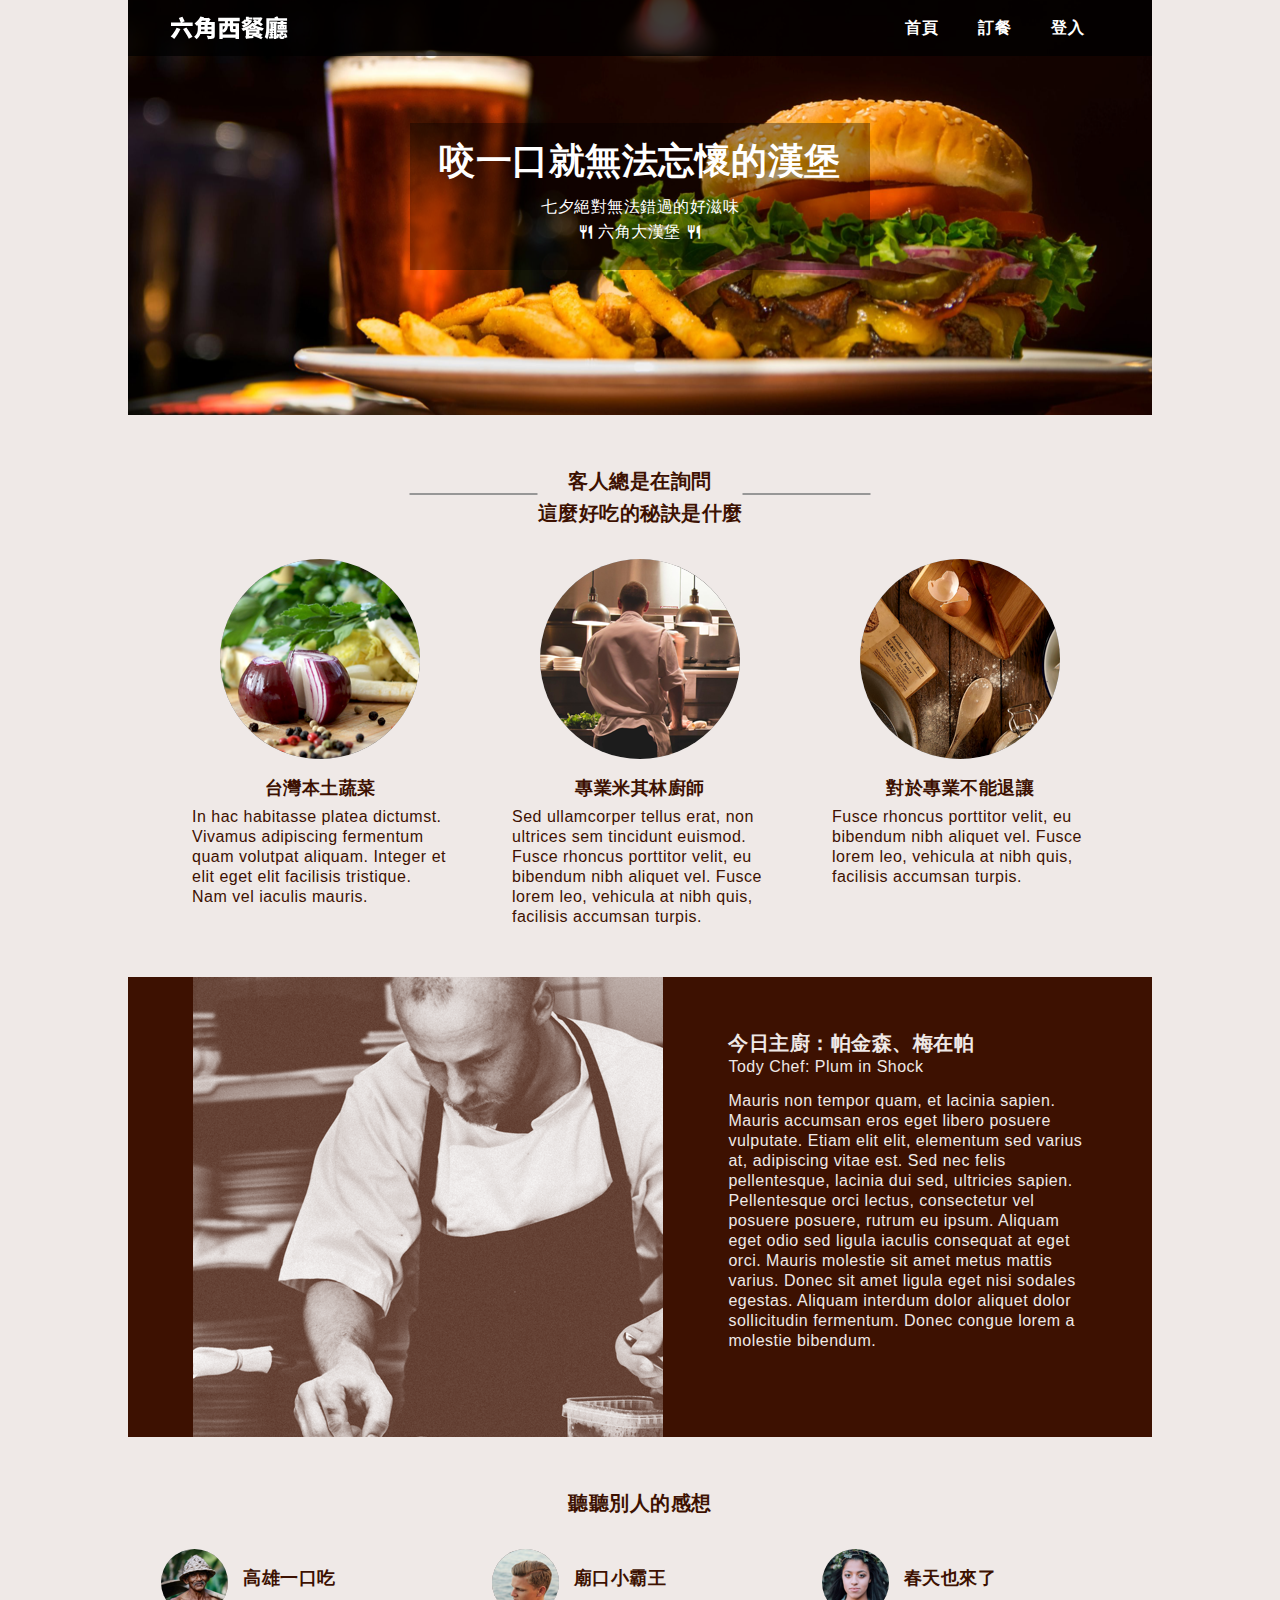
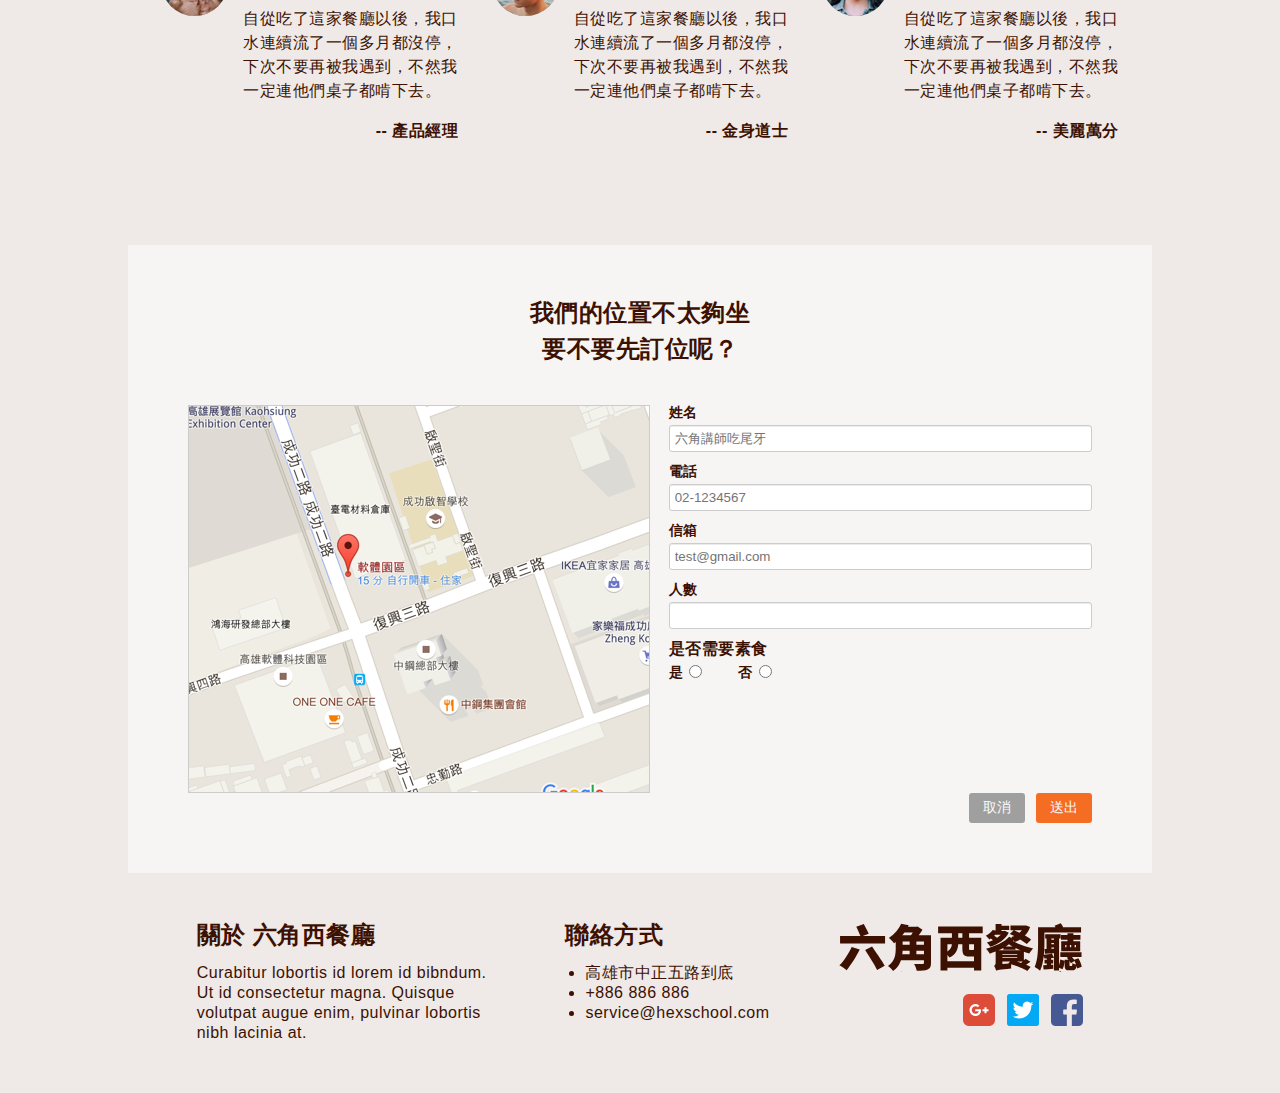
<file: index.html>
<!DOCTYPE html>
<html lang="zh-Hant-TW">
  <head>
    <meta charset="UTF-8">
    <meta name="viewport" content="width=  , initial-scale=1.0">
    <title>六角西餐廳</title>
    <link rel="shortcut icon" href="./img/favicon.png" type="./image/x-icon">
    <meta http-equiv="X-UA-Compatible" content="ie=edge">
    <meta name="description" content="六角西餐廳">
    <meta property="og:url" content="./index.html">
    <meta property="og:type" content="website">
    <meta property="og:title" content="六角西餐廳">
    <meta property="og:description" content="RWD 最終作業">
    <meta property="og:image" content="./image/x-icon">
    <meta name="twitter:card" content="summary_large_image">
    <meta name="twitter:site" content="./index.html">
    <meta name="twitter:creator" content="阿若">
    <meta name="twitter:title" content="六角西餐廳">
    <meta name="twitter:description" content="RWD 最終作業">
    <meta name="twitter:image" content="./image/x-icon">
    <link rel="stylesheet" href="https://fonts.googleapis.com/icon?family=Material+Icons">
    <link rel="stylesheet" href="./css/all.css">
  </head>
  <body> 
    <div class="wrap">
      <div class="banner">
        <div class="header">
          <h1> <a href="./index.html"></a></h1><span class="material-icons menu-icon">menu</span>
          <ul class="mobile-menu">
            <li><a href="./index.html">首頁</a></li>
            <li><a href="./html/shopping.html">訂餐</a></li>
            <li><a href="./html/login.html">登入</a></li>
          </ul>
          <ul class="menu">
            <li><a href="./index.html">首頁</a></li>
            <li><a href="./html/shopping.html">訂餐</a></li>
            <li><a href="./html/login.html">登入</a></li>
          </ul>
        </div>
        <div class="banner-content">
          <h2 class="mobile-slogan">咬一口<br/>就無法忘懷的漢堡</h2>
          <h2 class="slogan">咬一口就無法忘懷的漢堡</h2>
          <h3 class="sub-title">七夕絕對無法錯過的好滋味<br/><span class="material-icons">restaurant&nbsp;</span><span>六角大漢堡&nbsp;</span><span class="material-icons">restaurant</span></h3>
        </div>
      </div>
      <div class="container"> 
        <h3 class="decorate-title"> <span>客人總是在詢問<br/>這麼好吃的秘訣是什麼</span></h3>
        <ul class="feature">
          <li><img src="./img/feature_1.png" alt="台灣本土蔬菜">
            <h4>台灣本土蔬菜</h4>
            <p>In hac habitasse platea dictumst. Vivamus adipiscing fermentum quam volutpat aliquam. Integer et elit eget elit facilisis tristique. Nam vel iaculis mauris.</p>
          </li>
          <li><img src="./img/feature_2.png" alt="專業米其林廚師">
            <h4>專業米其林廚師</h4>
            <p>Sed ullamcorper tellus erat, non ultrices sem tincidunt euismod. Fusce rhoncus porttitor velit, eu bibendum nibh aliquet vel. Fusce lorem leo, vehicula at nibh quis, facilisis accumsan turpis.</p>
          </li>
          <li><img src="./img/feature_3.png" alt="對於專業不能退讓">
            <h4>對於專業不能退讓</h4>
            <p>Fusce rhoncus porttitor velit, eu bibendum nibh aliquet vel. Fusce lorem leo, vehicula at nibh quis, facilisis accumsan turpis.</p>
          </li>
        </ul>
      </div>
      <div class="chef"> <img src="./img/main_chef_brown.png" alt="今日主廚">
        <div class="intro">
          <h4>今日主廚：帕金森、梅在帕<span>Tody Chef: Plum in Shock</span></h4>
          <p>Mauris non tempor quam, et lacinia sapien. Mauris accumsan eros eget libero posuere vulputate. Etiam elit elit, elementum sed varius at, adipiscing vitae est. Sed nec felis pellentesque, lacinia dui sed, ultricies sapien. Pellentesque orci lectus, consectetur vel posuere posuere, rutrum eu ipsum. Aliquam eget odio sed ligula iaculis consequat at eget orci. Mauris molestie sit amet metus mattis varius. Donec sit amet ligula eget nisi sodales egestas. Aliquam interdum dolor aliquet dolor sollicitudin fermentum. Donec congue lorem a molestie bibendum.</p>
        </div>
      </div>
      <div class="container"> 
        <h3 class="title">聽聽別人的感想</h3>
        <ul class="comment">
          <li><img src="./img/avatar_1.png" alt="高雄一口吃">
            <div class="content">
              <h4>高雄一口吃</h4>
              <p>自從吃了這家餐廳以後，我口水連續流了一個多月都沒停，下次不要再被我遇到，不然我一定連他們桌子都啃下去。</p>
              <p class="sign"> -- 產品經理</p>
            </div>
          </li>
          <li><img src="./img/avatar_2.png" alt="廟口小霸王">
            <div class="content">
              <h4>廟口小霸王</h4>
              <p>自從吃了這家餐廳以後，我口水連續流了一個多月都沒停，下次不要再被我遇到，不然我一定連他們桌子都啃下去。</p>
              <p class="sign"> -- 金身道士</p>
            </div>
          </li>
          <li><img src="./img/avatar_3.png" alt="春天也來了">
            <div class="content">
              <h4>春天也來了</h4>
              <p> 自從吃了這家餐廳以後，我口水連續流了一個多月都沒停，下次不要再被我遇到，不然我一定連他們桌子都啃下去。</p>
              <p class="sign"> -- 美麗萬分</p>
            </div>
          </li>
        </ul>
      </div>
      <div class="order">
        <h3>我們的位置不太夠坐<br/>要不要先訂位呢？</h3>
        <div class="order-info"><img src="./img/Map.png" alt="地圖">
          <form action="#">
            <label for="name">姓名</label>
            <input id="name" type="text" placeholder="六角講師吃尾牙">
            <label for="tel">電話</label>
            <input id="tel" type="tel" placeholder="02-1234567">
            <label for="mail">信箱</label>
            <input id="mail" type="mail" placeholder="test@gmail.com">
            <label for="num">人數</label>
            <input id="num" type="num">
            <h5>是否需要素食</h5>
            <div class="vegetarian-group">
              <label for="vegetarian">是</label>
              <input id="vegetarian" type="radio" name="素食" value="yes">
              <label for="no-vegetarian">否</label>
              <input id="no-vegetarian" type="radio" name="素食" value="no">
            </div>
            <div class="btn-group"> 
              <button class="btn cancel" type="submit">取消</button>
              <button class="btn confirm" type="submit">送出</button>
            </div>
          </form>
        </div>
      </div>
      <ul class="footer">
        <li class="about"> 
          <h4>關於 六角西餐廳</h4>
          <p>Curabitur lobortis id lorem id bibndum. Ut id consectetur magna. Quisque volutpat augue enim, pulvinar lobortis nibh lacinia at. </p>
        </li>
        <li class="contact"> 
          <h4>聯絡方式</h4>
          <ul>
            <li>高雄市中正五路到底</li>
            <li><a href="tel:+886886886">+886 886 886</a></li>
            <li><a href="mailto:service@hexschool.com">service@hexschool.com</a></li>
          </ul>
        </li>
        <li>
          <h2><a href="./index.html"> </a></h2>
          <ul class="social"> 
            <li><a href="#"> <img src="./img/social.png" alt=""></a></li>
            <li><a href="#"> <img src="./img/twitter.png" alt=""></a></li>
            <li><a href="#"> <img src="./img/facebook.png" alt=""></a></li>
          </ul>
        </li>
      </ul>
    </div>
  </body>
</html>
<script src="./all.js"> </script>
</file>
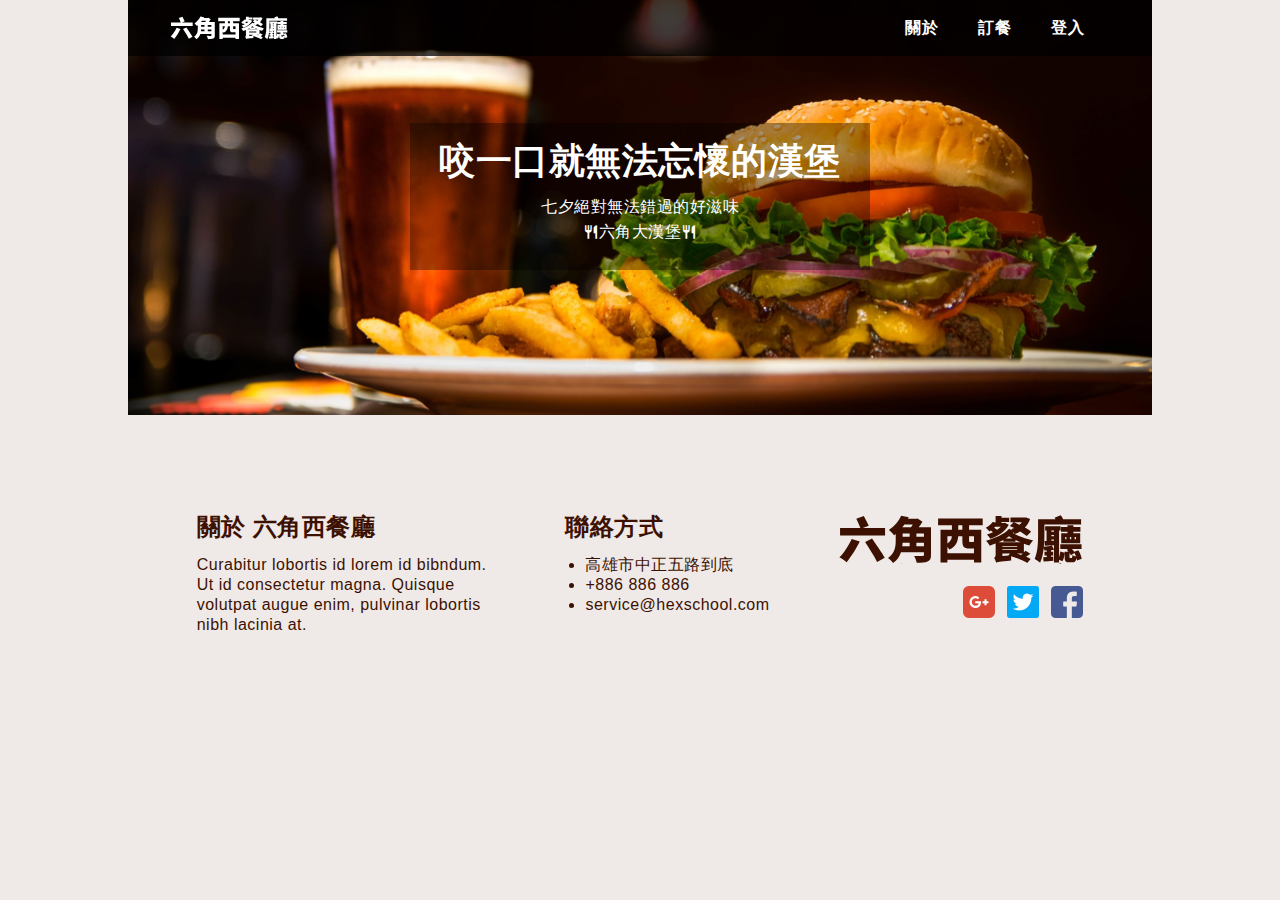
<file: html/layout.html>
<!DOCTYPE html>
<html lang="zh-Hant-TW">
  <head>
    <meta charset="UTF-8">
    <meta name="viewport" content="width=  , initial-scale=1.0">
    <title>六角西餐廳</title>
    <link rel="shortcut icon" href="./img/favicon.png" type="./image/x-icon">
    <meta http-equiv="X-UA-Compatible" content="ie=edge">
    <meta name="description" content="六角西餐廳">
    <meta property="og:url" content="./index.html">
    <meta property="og:type" content="website">
    <meta property="og:title" content="六角西餐廳">
    <meta property="og:description" content="RWD 最終作業">
    <meta property="og:image" content="./image/x-icon">
    <meta name="twitter:card" content="summary_large_image">
    <meta name="twitter:site" content="./index.html">
    <meta name="twitter:creator" content="阿若">
    <meta name="twitter:title" content="六角西餐廳">
    <meta name="twitter:description" content="RWD 最終作業">
    <meta name="twitter:image" content="./image/x-icon">
    <link rel="stylesheet" href="https://fonts.googleapis.com/icon?family=Material+Icons">
    <link rel="stylesheet" href="../css/all.css">
  </head>
  <body> 
    <div class="wrap"> 
      <div class="banner">
        <div class="header">
          <h1> <a href="../index.html"></a></h1><span class="material-icons menu-icon">menu</span>
          <ul class="mobile-menu">
            <li><a href="./about.html">關於</a></li>
            <li><a href="./shopping.html">訂餐</a></li>
            <li><a href="./login.html">登入</a></li>
          </ul>
          <ul class="menu">
            <li><a href="./about.html">關於</a></li>
            <li><a href="./shopping.html">訂餐</a></li>
            <li><a href="./login.html">登入</a></li>
          </ul>
        </div>
        <div class="banner-content">
          <h2 class="mobile-slogan">咬一口<br/>就無法忘懷的漢堡</h2>
          <h2 class="slogan">咬一口就無法忘懷的漢堡</h2>
          <h3 class="sub-title">七夕絕對無法錯過的好滋味<br/><span class="material-icons">restaurant</span><span>六角大漢堡</span><span class="material-icons">restaurant</span></h3>
        </div>
      </div>
      <div class="container"> </div>
      <ul class="footer">
        <li class="about"> 
          <h4>關於 六角西餐廳</h4>
          <p>Curabitur lobortis id lorem id bibndum. Ut id consectetur magna. Quisque volutpat augue enim, pulvinar lobortis nibh lacinia at. </p>
        </li>
        <li class="contact"> 
          <h4>聯絡方式</h4>
          <ul>
            <li>高雄市中正五路到底</li>
            <li><a href="tel:+886886886">+886 886 886</a></li>
            <li><a href="mailto:service@hexschool.com">service@hexschool.com</a></li>
          </ul>
        </li>
        <li>
          <h2><a href="../index.html"> </a></h2>
          <ul class="social"> 
            <li><a href="#"> <img src="../img/social.png" alt=""></a></li>
            <li><a href="#"> <img src="../img/twitter.png" alt=""></a></li>
            <li><a href="#"> <img src="../img/facebook.png" alt=""></a></li>
          </ul>
        </li>
      </ul>
    </div>
  </body>
</html>
<script src="../all.js"> </script>
</file>
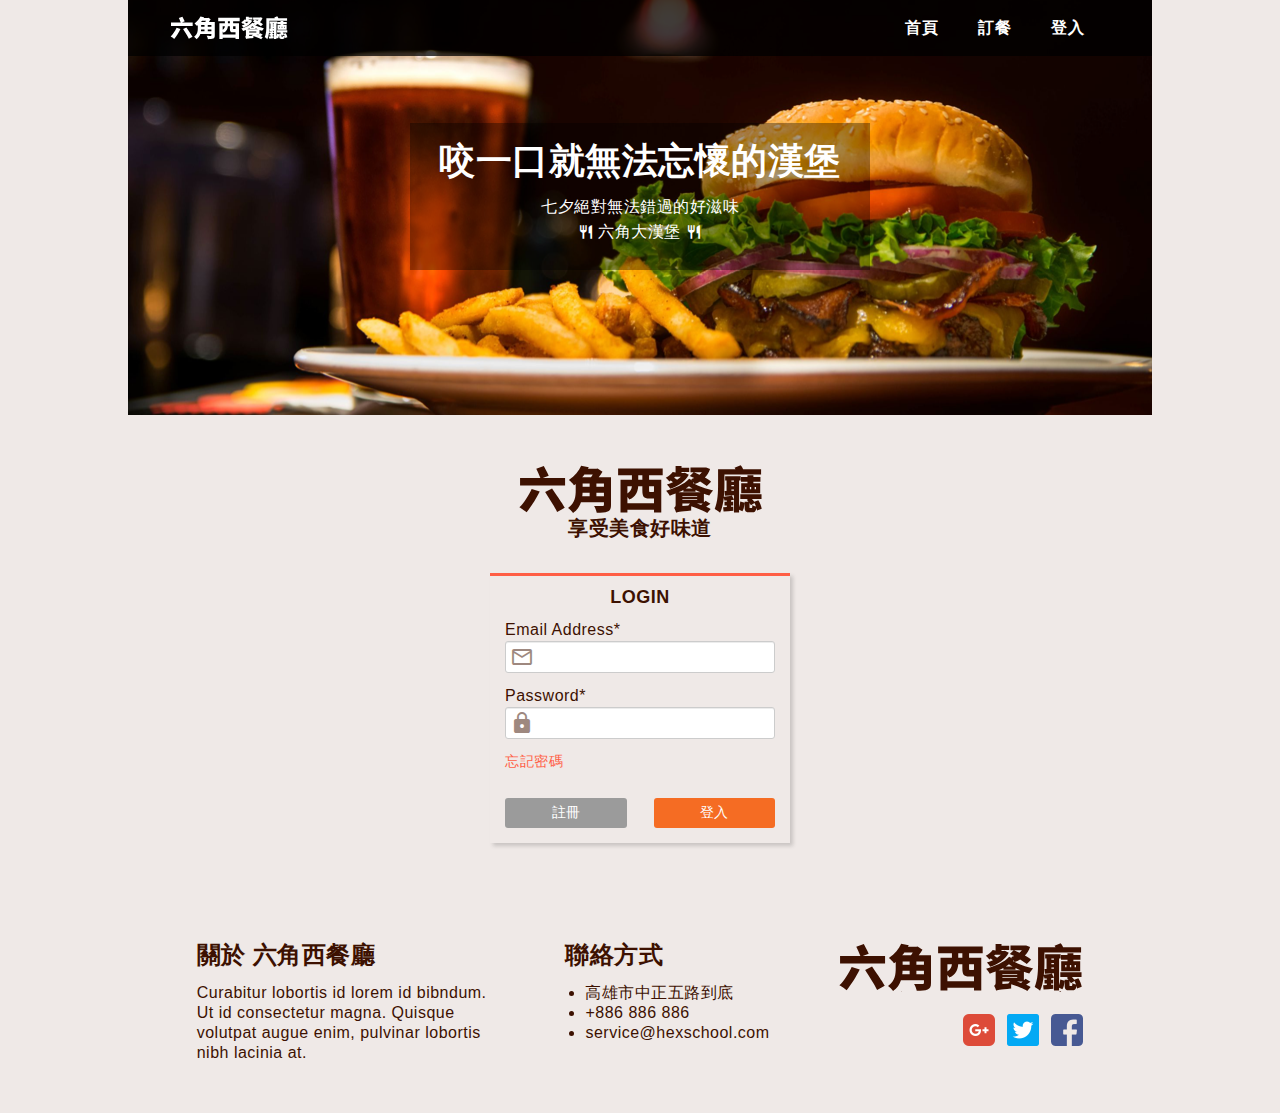
<file: html/login.html>
<!DOCTYPE html>
<html lang="zh-Hant-TW">
  <head>
    <meta charset="UTF-8">
    <meta name="viewport" content="width=  , initial-scale=1.0">
    <title>六角西餐廳 | 登入</title>
    <link rel="shortcut icon" href="./img/favicon.png" type="./image/x-icon">
    <meta http-equiv="X-UA-Compatible" content="ie=edge">
    <meta name="description" content="六角西餐廳">
    <meta property="og:url" content="./index.html">
    <meta property="og:type" content="website">
    <meta property="og:title" content="六角西餐廳">
    <meta property="og:description" content="RWD 最終作業">
    <meta property="og:image" content="./image/x-icon">
    <meta name="twitter:card" content="summary_large_image">
    <meta name="twitter:site" content="./index.html">
    <meta name="twitter:creator" content="阿若">
    <meta name="twitter:title" content="六角西餐廳">
    <meta name="twitter:description" content="RWD 最終作業">
    <meta name="twitter:image" content="./image/x-icon">
    <link rel="stylesheet" href="https://fonts.googleapis.com/icon?family=Material+Icons">
    <link rel="stylesheet" href="../css/all.css">
  </head>
  <body> 
    <div class="wrap"> 
      <div class="banner">
        <div class="header">
          <h1> <a href="../index.html"></a></h1><span class="material-icons menu-icon">menu</span>
          <ul class="mobile-menu">
            <li><a href="../index.html">首頁</a></li>
            <li><a href="./shopping.html">訂餐</a></li>
            <li><a href="./login.html">登入</a></li>
          </ul>
          <ul class="menu">
            <li><a href="../index.html">首頁</a></li>
            <li><a href="./shopping.html">訂餐</a></li>
            <li><a href="./login.html">登入</a></li>
          </ul>
        </div>
        <div class="banner-content">
          <h2 class="mobile-slogan">咬一口<br/>就無法忘懷的漢堡</h2>
          <h2 class="slogan">咬一口就無法忘懷的漢堡</h2>
          <h3 class="sub-title">七夕絕對無法錯過的好滋味<br/><span class="material-icons">restaurant&nbsp;</span><span>六角大漢堡&nbsp;</span><span class="material-icons">restaurant</span></h3>
        </div>
      </div>
      <div class="login container"> <img src="../img/logo_l@svg.svg" alt="">
        <h3>享受美食好味道</h3>
        <form class="form-login" action="#">
          <h4 class="form-title">LOGIN</h4>
          <label for="email">Email Address*</label>
          <div class="input-group"><span class="material-icons">mail_outline</span>
            <input class="form-input" id="email" type="email">
          </div>
          <label for="password">Password*</label>
          <div class="input-group"><span class="material-icons">lock</span>
            <input class="form-input" id="password" type="password">
          </div><a href="#">忘記密碼</a>
          <div class="btn-group">
            <button class="btn signup-btn"><a href="./signup.html"> 註冊</a></button>
            <button class="btn login-btn" type="submit">登入</button>
          </div>
        </form>
      </div>
      <ul class="footer">
        <li class="about"> 
          <h4>關於 六角西餐廳</h4>
          <p>Curabitur lobortis id lorem id bibndum. Ut id consectetur magna. Quisque volutpat augue enim, pulvinar lobortis nibh lacinia at. </p>
        </li>
        <li class="contact"> 
          <h4>聯絡方式</h4>
          <ul>
            <li>高雄市中正五路到底</li>
            <li><a href="tel:+886886886">+886 886 886</a></li>
            <li><a href="mailto:service@hexschool.com">service@hexschool.com</a></li>
          </ul>
        </li>
        <li>
          <h2><a href="../index.html"> </a></h2>
          <ul class="social"> 
            <li><a href="#"> <img src="../img/social.png" alt=""></a></li>
            <li><a href="#"> <img src="../img/twitter.png" alt=""></a></li>
            <li><a href="#"> <img src="../img/facebook.png" alt=""></a></li>
          </ul>
        </li>
      </ul>
    </div>
  </body>
</html>
<script src="../all.js"> </script>
</file>
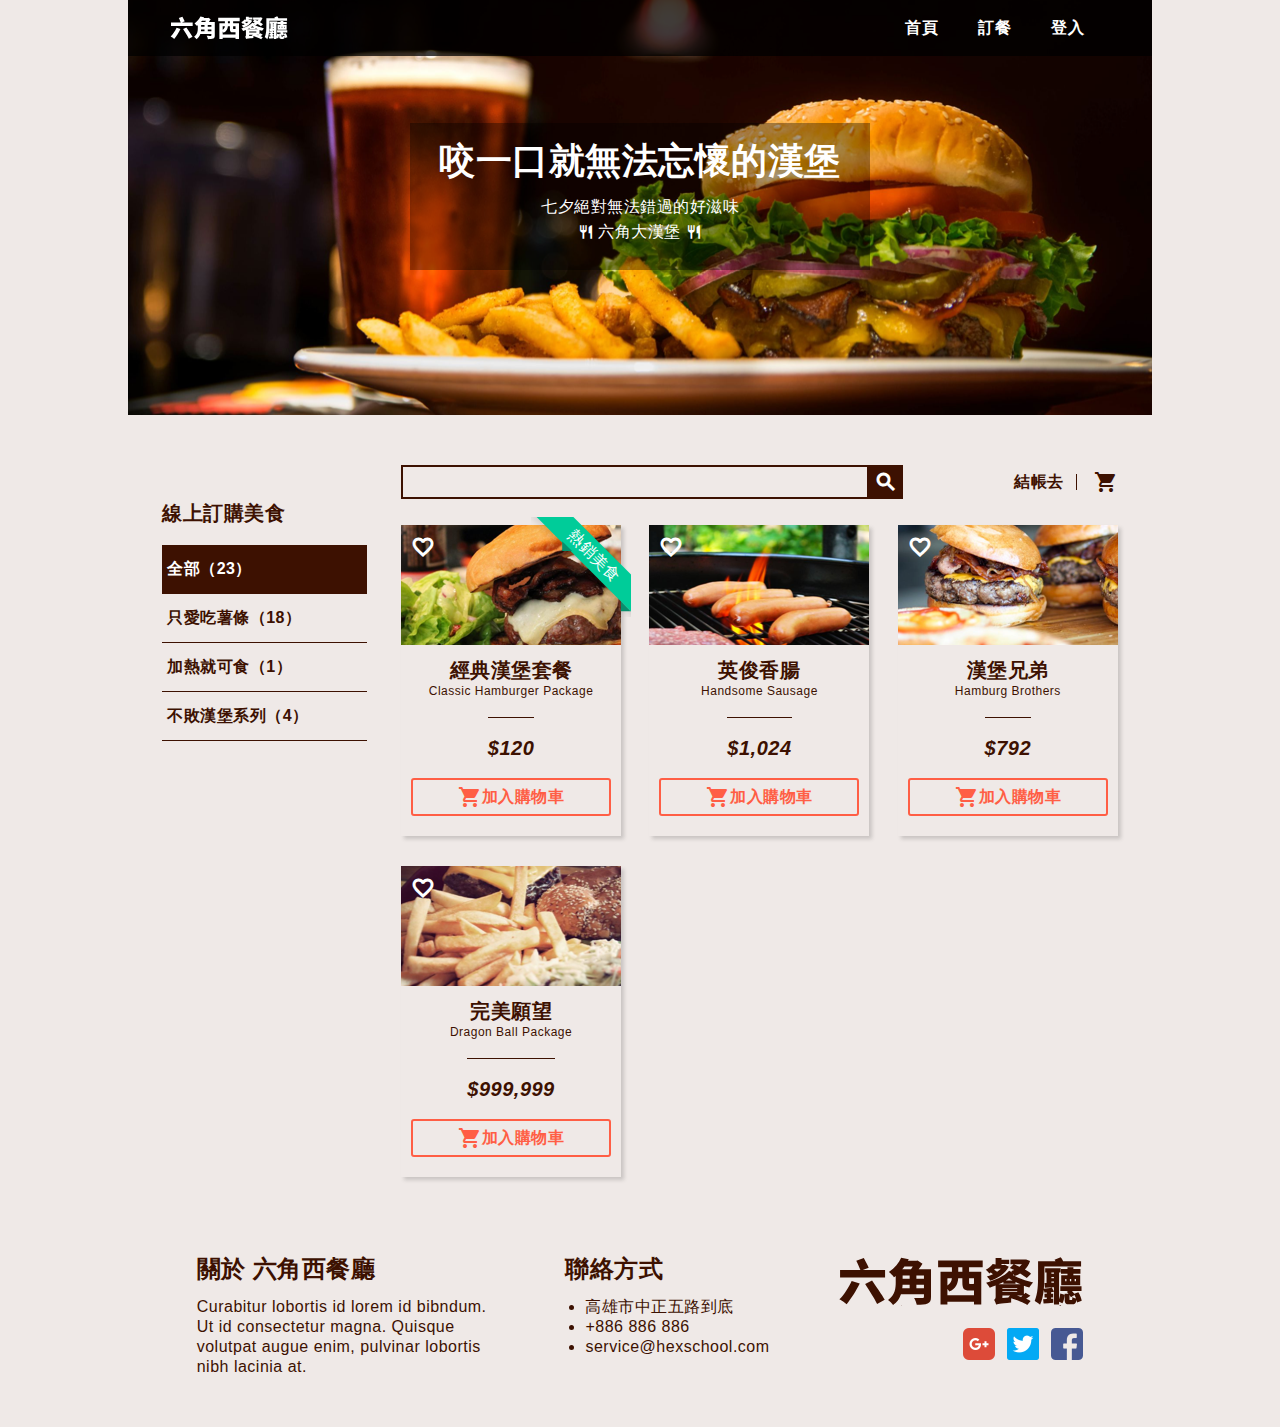
<file: html/shopping.html>
<!DOCTYPE html>
<html lang="zh-Hant-TW">
  <head>
    <meta charset="UTF-8">
    <meta name="viewport" content="width=  , initial-scale=1.0">
    <title>六角西餐廳</title>
    <link rel="shortcut icon" href="./img/favicon.png" type="./image/x-icon">
    <meta http-equiv="X-UA-Compatible" content="ie=edge">
    <meta name="description" content="六角西餐廳">
    <meta property="og:url" content="./index.html">
    <meta property="og:type" content="website">
    <meta property="og:title" content="六角西餐廳">
    <meta property="og:description" content="RWD 最終作業">
    <meta property="og:image" content="./image/x-icon">
    <meta name="twitter:card" content="summary_large_image">
    <meta name="twitter:site" content="./index.html">
    <meta name="twitter:creator" content="阿若">
    <meta name="twitter:title" content="六角西餐廳">
    <meta name="twitter:description" content="RWD 最終作業">
    <meta name="twitter:image" content="./image/x-icon">
    <link rel="stylesheet" href="https://fonts.googleapis.com/icon?family=Material+Icons">
    <link rel="stylesheet" href="../css/all.css">
  </head>
  <body> 
    <div class="wrap"> 
      <div class="banner">
        <div class="header">
          <h1> <a href="../index.html"></a></h1><span class="material-icons menu-icon">menu</span>
          <ul class="mobile-menu">
            <li><a href="../index.html">首頁</a></li>
            <li><a href="./shopping.html">訂餐</a></li>
            <li><a href="./login.html">登入</a></li>
          </ul>
          <ul class="menu">
            <li><a href="../index.html">首頁</a></li>
            <li><a href="./shopping.html">訂餐</a></li>
            <li><a href="./login.html">登入</a></li>
          </ul>
        </div>
        <div class="banner-content">
          <h2 class="mobile-slogan">咬一口<br/>就無法忘懷的漢堡</h2>
          <h2 class="slogan">咬一口就無法忘懷的漢堡</h2>
          <h3 class="sub-title">七夕絕對無法錯過的好滋味<br/><span class="material-icons">restaurant&nbsp;</span><span>六角大漢堡&nbsp;</span><span class="material-icons">restaurant</span></h3>
        </div>
      </div>
      <div class="shopping"> 
        <div class="type-menu">
          <h3> <span class="material-icons">energy_savings_leaf</span><span>線上訂購美食</span></h3>
          <ul>
            <li><a href="#">全部（23）</a></li>
            <li><a href="#">只愛吃薯條（18）</a></li>
            <li><a href="#">加熱就可食（1）</a></li>
            <li><a href="#">不敗漢堡系列（4）</a></li>
          </ul>
        </div>
        <div class="main-container">
          <div class="top">
            <div class="searchbar">
              <input type="search"><a class="material-icons" href="#">search </a>
            </div>
            <div class="checkout"><a href="#"> 結帳去</a><span class="material-icons">shopping_cart</span></div>
          </div>
          <ul class="products">
            <li class="card">
              <div class="card-top"> 
                <div class="ribbon-decorate">
                  <div class="ribbon">熱銷美食</div>
                </div><a href="#"> <span class="material-icons">favorite_border</span></a><img src="../img/product_1.png" alt="">
              </div>
              <div class="card-bottom">
                <h4>經典漢堡套餐</h4>
                <h5>Classic Hamburger Package</h5>
                <p>$120 </p><a class="btn" href="#"><span class="material-icons">shopping_cart</span>加入購物車</a>
              </div>
            </li>
            <li class="card">
              <div class="card-top"> <a href="#"> <span class="material-icons">favorite_border</span></a><img src="../img/product_2.png" alt=""></div>
              <div class="card-bottom">
                <h4>英俊香腸</h4>
                <h5>Handsome Sausage</h5>
                <p>$1,024 </p><a class="btn" href="#"> <span class="material-icons">shopping_cart</span>加入購物車</a>
              </div>
            </li>
            <li class="card">
              <div class="card-top"> <a href="#"> <span class="material-icons">favorite_border</span></a><img src="../img/product_3.png" alt=""></div>
              <div class="card-bottom">
                <h4>漢堡兄弟</h4>
                <h5>Hamburg Brothers</h5>
                <p>$792 </p><a class="btn" href="#"><span class="material-icons">shopping_cart</span>加入購物車</a>
              </div>
            </li>
            <li class="card">
              <div class="card-top"> <a href="#"> <span class="material-icons">favorite_border</span></a><img src="../img/product_4.png" alt=""></div>
              <div class="card-bottom">
                <h4>完美願望</h4>
                <h5>Dragon Ball Package</h5>
                <p>$999,999</p><a class="btn" href="#"><span class="material-icons">shopping_cart</span>加入購物車</a>
              </div>
            </li>
          </ul>
        </div>
      </div>
      <ul class="footer">
        <li class="about"> 
          <h4>關於 六角西餐廳</h4>
          <p>Curabitur lobortis id lorem id bibndum. Ut id consectetur magna. Quisque volutpat augue enim, pulvinar lobortis nibh lacinia at. </p>
        </li>
        <li class="contact"> 
          <h4>聯絡方式</h4>
          <ul>
            <li>高雄市中正五路到底</li>
            <li><a href="tel:+886886886">+886 886 886</a></li>
            <li><a href="mailto:service@hexschool.com">service@hexschool.com</a></li>
          </ul>
        </li>
        <li>
          <h2><a href="../index.html"> </a></h2>
          <ul class="social"> 
            <li><a href="#"> <img src="../img/social.png" alt=""></a></li>
            <li><a href="#"> <img src="../img/twitter.png" alt=""></a></li>
            <li><a href="#"> <img src="../img/facebook.png" alt=""></a></li>
          </ul>
        </li>
      </ul>
    </div>
  </body>
</html>
<script src="../all.js"> </script>
</file>
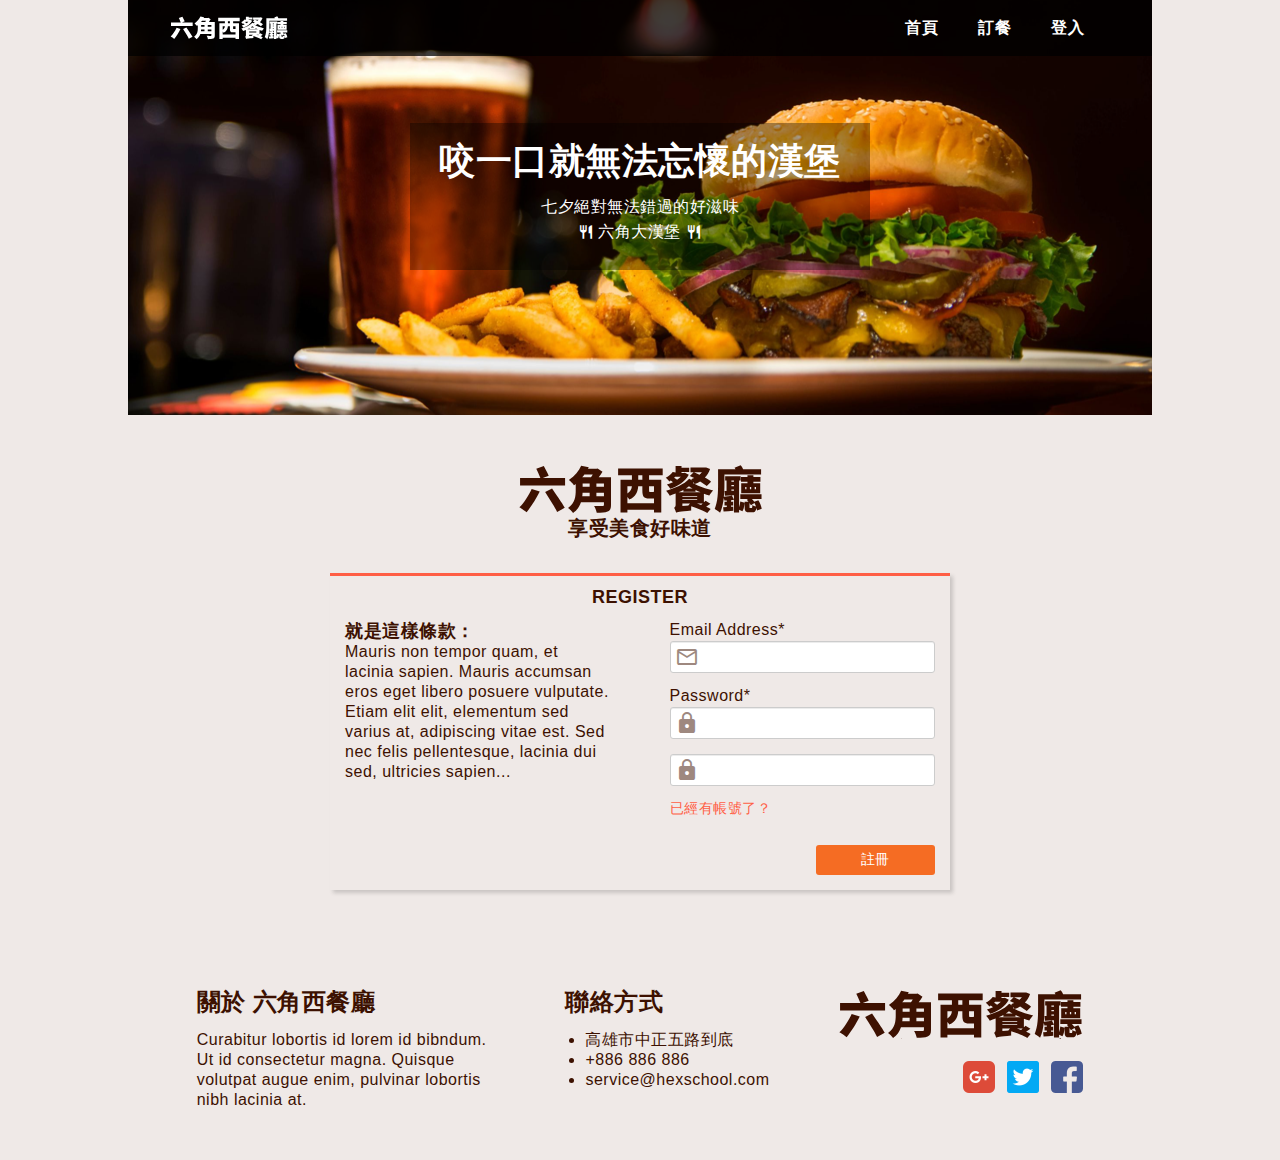
<file: html/signup.html>
<!DOCTYPE html>
<html lang="zh-Hant-TW">
  <head>
    <meta charset="UTF-8">
    <meta name="viewport" content="width=  , initial-scale=1.0">
    <title>六角西餐廳 | 註冊</title>
    <link rel="shortcut icon" href="./img/favicon.png" type="./image/x-icon">
    <meta http-equiv="X-UA-Compatible" content="ie=edge">
    <meta name="description" content="六角西餐廳">
    <meta property="og:url" content="./index.html">
    <meta property="og:type" content="website">
    <meta property="og:title" content="六角西餐廳">
    <meta property="og:description" content="RWD 最終作業">
    <meta property="og:image" content="./image/x-icon">
    <meta name="twitter:card" content="summary_large_image">
    <meta name="twitter:site" content="./index.html">
    <meta name="twitter:creator" content="阿若">
    <meta name="twitter:title" content="六角西餐廳">
    <meta name="twitter:description" content="RWD 最終作業">
    <meta name="twitter:image" content="./image/x-icon">
    <link rel="stylesheet" href="https://fonts.googleapis.com/icon?family=Material+Icons">
    <link rel="stylesheet" href="../css/all.css">
  </head>
  <body> 
    <div class="wrap"> 
      <div class="banner">
        <div class="header">
          <h1> <a href="../index.html"></a></h1><span class="material-icons menu-icon">menu</span>
          <ul class="mobile-menu">
            <li><a href="../index.html">首頁</a></li>
            <li><a href="./shopping.html">訂餐</a></li>
            <li><a href="./login.html">登入</a></li>
          </ul>
          <ul class="menu">
            <li><a href="../index.html">首頁</a></li>
            <li><a href="./shopping.html">訂餐</a></li>
            <li><a href="./login.html">登入</a></li>
          </ul>
        </div>
        <div class="banner-content">
          <h2 class="mobile-slogan">咬一口<br/>就無法忘懷的漢堡</h2>
          <h2 class="slogan">咬一口就無法忘懷的漢堡</h2>
          <h3 class="sub-title">七夕絕對無法錯過的好滋味<br/><span class="material-icons">restaurant&nbsp;</span><span>六角大漢堡&nbsp;</span><span class="material-icons">restaurant</span></h3>
        </div>
      </div>
      <div class="login container"> <img src="../img/logo_l@svg.svg" alt="">
        <h3>享受美食好味道</h3>
        <form class="form-signup" action="#">
          <h4 class="form-title">REGISTER</h4>
          <div class="signup">
            <div class="terms">
              <h5>就是這樣條款：</h5>
              <p>Mauris non tempor quam, et lacinia sapien. Mauris accumsan eros eget libero posuere vulputate. Etiam elit elit, elementum sed varius at, adipiscing vitae est. Sed nec felis pellentesque, lacinia dui sed, ultricies sapien...</p>
            </div>
            <div class="main-form">
              <label for="email">Email Address*</label>
              <div class="input-group"><span class="material-icons">mail_outline</span>
                <input class="form-input" id="email" type="email">
              </div>
              <label for="password">Password*</label>
              <div class="input-group"><span class="material-icons">lock</span>
                <input class="form-input" id="password" type="password">
              </div>
              <div class="input-group"><span class="material-icons">lock</span>
                <input class="form-input" type="password">
              </div><a href="./login.html">已經有帳號了？</a>
              <button class="btn signup-btn" type="submit">註冊</button>
            </div>
          </div>
        </form>
      </div>
      <ul class="footer">
        <li class="about"> 
          <h4>關於 六角西餐廳</h4>
          <p>Curabitur lobortis id lorem id bibndum. Ut id consectetur magna. Quisque volutpat augue enim, pulvinar lobortis nibh lacinia at. </p>
        </li>
        <li class="contact"> 
          <h4>聯絡方式</h4>
          <ul>
            <li>高雄市中正五路到底</li>
            <li><a href="tel:+886886886">+886 886 886</a></li>
            <li><a href="mailto:service@hexschool.com">service@hexschool.com</a></li>
          </ul>
        </li>
        <li>
          <h2><a href="../index.html"> </a></h2>
          <ul class="social"> 
            <li><a href="#"> <img src="../img/social.png" alt=""></a></li>
            <li><a href="#"> <img src="../img/twitter.png" alt=""></a></li>
            <li><a href="#"> <img src="../img/facebook.png" alt=""></a></li>
          </ul>
        </li>
      </ul>
    </div>
  </body>
</html>
<script src="../all.js"> </script>
</file>
<file: css/all.css>
/* http://meyerweb.com/eric/tools/css/reset/ 
   v2.0 | 20110126
   License: none (public domain)
*/
html, body, div, span, applet, object, iframe,
h1, h2, h3, h4, h5, h6, p, blockquote, pre,
a, abbr, acronym, address, big, cite, code,
del, dfn, em, img, ins, kbd, q, s, samp,
small, strike, strong, sub, sup, tt, var,
b, u, i, center,
dl, dt, dd, ol, ul, li,
fieldset, form, label, legend,
table, caption, tbody, tfoot, thead, tr, th, td,
article, aside, canvas, details, embed,
figure, figcaption, footer, header, hgroup,
menu, nav, output, ruby, section, summary,
time, mark, audio, video {
  margin: 0;
  padding: 0;
  border: 0;
  font-size: 100%;
  font: inherit;
  vertical-align: baseline;
}

/* HTML5 display-role reset for older browsers */
article, aside, details, figcaption, figure,
footer, header, hgroup, menu, nav, section {
  display: block;
}

body {
  line-height: 1;
}

ol, ul {
  list-style: none;
}

blockquote, q {
  quotes: none;
}

blockquote:before, blockquote:after,
q:before, q:after {
  content: "";
  content: none;
}

table {
  border-collapse: collapse;
  border-spacing: 0;
}

*,
*::before,
*::after {
  margin: 0;
  padding: 0;
  -webkit-box-sizing: border-box;
          box-sizing: border-box;
}

body {
  font-family: -apple-system, BlinkMacSystemFont, "Segoe UI", "Microsoft JhengHei", Roboto, "Helvetica Neue", Arial, sans-serif;
  letter-spacing: 0.5px;
}

a, img, label, input {
  display: block;
}

a {
  text-decoration: none;
}

img {
  max-width: 100%;
  height: auto;
  -o-object-fit: cover;
     object-fit: cover;
}

label, button {
  cursor: pointer;
}

body {
  background-color: #efe9e7;
}

.wrap {
  max-width: 1024px;
  margin: 0 auto;
  overflow: hidden;
}

.header {
  padding: 0 48px 0 42px;
  margin-bottom: 67px;
  background-color: rgba(0, 0, 0, 0.75);
  display: -webkit-box;
  display: -ms-flexbox;
  display: flex;
  -webkit-box-pack: justify;
      -ms-flex-pack: justify;
          justify-content: space-between;
  -webkit-box-align: center;
      -ms-flex-align: center;
          align-items: center;
  position: relative;
}
.header .material-icons {
  display: none;
}
@media (max-width: 576px) {
  .header .material-icons {
    display: block;
    padding: 20px;
  }
}
.header .menu {
  display: -webkit-box;
  display: -ms-flexbox;
  display: flex;
  -webkit-box-pack: justify;
      -ms-flex-pack: justify;
          justify-content: space-between;
}
@media (max-width: 576px) {
  .header .menu {
    display: none;
  }
}
.header .menu a {
  padding: 20px;
  color: #ffffff;
  -webkit-transition: all 0.5s;
  transition: all 0.5s;
  font-weight: bold;
}
.header .menu a:hover {
  background-color: #f56c23;
}
.header .mobile-menu {
  display: none;
}
.header .mobile-menu a {
  padding: 20px;
  color: #ffffff;
  -webkit-transition: all 0.5s;
  transition: all 0.5s;
  font-weight: bold;
}
@media (max-width: 576px) {
  .header .mobile-menu {
    display: none;
    position: absolute;
    background-color: #000;
    width: 100%;
    top: 46px;
    left: 0;
    text-align: center;
  }
  .header .mobile-menu.d-block {
    display: block;
  }
}

h1 a {
  background-image: url(../img/logo_w@svg.svg);
  background-size: contain;
  width: 118px;
  height: 24px;
  text-indent: 101%;
  overflow: hidden;
  white-space: nowrap;
}

.banner {
  background-image: url(../img/header_desktop.png);
  color: #ffffff;
  padding-bottom: 145px;
  margin-bottom: 50px;
}
@media (max-width: 576px) {
  .banner {
    background-image: url(../img/header_mobile.png);
    padding-bottom: 85px;
  }
}
.banner-content {
  background-color: rgba(0, 0, 0, 0.35);
  max-width: 460px;
  margin: 0 auto;
  text-align: center;
}
.banner h2 {
  font-size: 36px;
  font-weight: bold;
  padding-top: 20px;
  margin-bottom: 16px;
}
.banner .mobile-slogan {
  display: none;
}
@media (max-width: 576px) {
  .banner .mobile-slogan {
    display: block;
    line-height: 1.25;
  }
}
@media (max-width: 576px) {
  .banner .slogan {
    display: none;
  }
}
.banner .sub-title {
  line-height: 1.5;
  padding-bottom: 26px;
}
.banner .sub-title span {
  font-size: 16px;
  vertical-align: middle;
}

.footer {
  color: #3d1101;
  padding: 50px 0;
  display: -webkit-box;
  display: -ms-flexbox;
  display: flex;
  -ms-flex-wrap: wrap;
      flex-wrap: wrap;
  -webkit-box-pack: space-evenly;
      -ms-flex-pack: space-evenly;
          justify-content: space-evenly;
}
.footer a:hover {
  opacity: 0.5;
  -webkit-transition: all 0.5s;
  transition: all 0.5s;
}
.footer h4 {
  font-size: 24px;
  font-weight: bold;
  margin-bottom: 16px;
}
.footer p {
  max-width: 300px;
  line-height: 1.25;
}
@media (max-width: 765px) {
  .footer .about {
    width: 40%;
    margin-bottom: 60px;
  }
}
@media (max-width: 675px) {
  .footer .about {
    width: 90%;
  }
}
@media (max-width: 765px) {
  .footer .contact {
    width: 40%;
    margin-bottom: 60px;
  }
}
@media (max-width: 675px) {
  .footer .contact {
    width: 90%;
  }
}
.footer .contact li {
  list-style: disc;
  margin-left: 20px;
  line-height: 1.25;
}
.footer .contact li a {
  color: #3d1101;
}
.footer h2 a {
  background-image: url(../img/logo_l@svg.svg);
  background-size: contain;
  width: 245px;
  height: 49px;
  margin-bottom: 22px;
}
.footer .social {
  display: -webkit-box;
  display: -ms-flexbox;
  display: flex;
  -webkit-box-pack: end;
      -ms-flex-pack: end;
          justify-content: flex-end;
}
@media (max-width: 765px) {
  .footer .social {
    -webkit-box-pack: center;
        -ms-flex-pack: center;
            justify-content: center;
  }
}
.footer .social a {
  -webkit-box-pack: justify;
      -ms-flex-pack: justify;
          justify-content: space-between;
  max-width: 32px;
  margin-left: 12px;
}

.container {
  margin-bottom: 50px;
}
.container .title {
  font-size: 20px;
  font-weight: bold;
  color: #3d1101;
  line-height: 32px;
  text-align: center;
  margin-bottom: 30px;
}
.container h3.decorate-title {
  position: relative;
}
.container h3.decorate-title span {
  display: inline-block;
  left: 50%;
  -webkit-transform: translateX(-50%);
          transform: translateX(-50%);
  font-size: 20px;
  font-weight: bold;
  color: #3d1101;
  line-height: 32px;
  text-align: center;
  margin-bottom: 30px;
  position: relative;
  background-color: #efe9e7;
}
.container h3.decorate-title::before {
  content: "";
  position: absolute;
  display: block;
  top: 30%;
  left: 50%;
  -webkit-transform: translateX(-50%);
          transform: translateX(-50%);
  border: 1px solid #979797;
  width: 461px;
}
@media (max-width: 576px) {
  .container h3.decorate-title::before {
    display: none;
  }
}
.container .feature {
  display: -webkit-box;
  display: -ms-flexbox;
  display: flex;
  -ms-flex-wrap: wrap;
      flex-wrap: wrap;
  -webkit-box-pack: space-evenly;
      -ms-flex-pack: space-evenly;
          justify-content: space-evenly;
}
.container .feature li {
  width: 25%;
}
@media (max-width: 576px) {
  .container .feature li {
    width: 70%;
    margin-bottom: 30px;
  }
}
.container .feature img {
  border-radius: 50%;
  margin: 0 auto;
  margin-bottom: 20px;
}
.container .feature h4 {
  font-size: 18px;
  font-weight: bold;
  color: #3d1101;
  text-align: center;
  margin-bottom: 10px;
}
.container .feature p {
  color: #3d1101;
  line-height: 1.25;
}

.chef {
  display: -webkit-box;
  display: -ms-flexbox;
  display: flex;
  -webkit-box-pack: space-evenly;
      -ms-flex-pack: space-evenly;
          justify-content: space-evenly;
  background: #3d1101;
  margin-bottom: 50px;
}
@media (max-width: 765px) {
  .chef {
    -webkit-box-pack: center;
        -ms-flex-pack: center;
            justify-content: center;
    -ms-flex-wrap: wrap;
        flex-wrap: wrap;
  }
  .chef img {
    width: 100%;
  }
}

.intro {
  width: 35%;
  color: #efe9e7;
}
@media (max-width: 765px) {
  .intro {
    width: 80%;
  }
}
.intro h4 {
  margin-top: 50px;
  font-size: 20px;
  font-weight: bold;
  line-height: 32px;
}
.intro span {
  display: block;
  font-size: 16px;
  font-weight: normal;
  line-height: 1;
  margin-bottom: 16px;
}
.intro p {
  line-height: 1.25;
  margin-bottom: 50px;
}

.comment {
  color: #3d1101;
  padding-bottom: 36px;
  display: -webkit-box;
  display: -ms-flexbox;
  display: flex;
  -ms-flex-wrap: wrap;
      flex-wrap: wrap;
  -webkit-box-pack: space-evenly;
      -ms-flex-pack: space-evenly;
          justify-content: space-evenly;
}
.comment li {
  display: -webkit-box;
  display: -ms-flexbox;
  display: flex;
  width: 29%;
}
@media (max-width: 576px) {
  .comment li {
    width: 70%;
  }
}
@media (max-width: 375px) {
  .comment li {
    -ms-flex-wrap: wrap;
        flex-wrap: wrap;
  }
}
.comment img {
  border-radius: 50%;
  height: 67px;
  margin-right: 15px;
}
@media (max-width: 375px) {
  .comment img {
    margin: 0 auto;
  }
}
.comment .content h4 {
  font-size: 18px;
  font-weight: bold;
  margin-top: 20px;
  margin-bottom: 20px;
}
@media (max-width: 375px) {
  .comment .content h4 {
    text-align: center;
  }
}
.comment .content p {
  line-height: 24px;
  margin-bottom: 16px;
}
.comment .content .sign {
  text-align: right;
  font-weight: bold;
}

.order {
  padding: 50px 42px;
  background-color: rgba(250, 250, 250, 0.7);
  color: #3d1101;
}
.order h3 {
  font-size: 24px;
  font-weight: bold;
  line-height: 1.5;
  text-align: center;
  margin-bottom: 38px;
}
.order-info {
  display: -webkit-box;
  display: -ms-flexbox;
  display: flex;
  -ms-flex-wrap: wrap;
      flex-wrap: wrap;
  -webkit-box-pack: space-evenly;
      -ms-flex-pack: space-evenly;
          justify-content: space-evenly;
}
.order-info img {
  margin-bottom: 30px;
}
@media (max-width: 765px) {
  .order-info img {
    width: 70%;
  }
}
@media (max-width: 375px) {
  .order-info img {
    width: 90%;
  }
}
.order form {
  width: 45%;
  display: -webkit-box;
  display: -ms-flexbox;
  display: flex;
  -webkit-box-orient: vertical;
  -webkit-box-direction: normal;
      -ms-flex-direction: column;
          flex-direction: column;
}
@media (max-width: 765px) {
  .order form {
    width: 70%;
  }
}
@media (max-width: 375px) {
  .order form {
    width: 90%;
  }
}
.order label {
  font-size: 14px;
  font-weight: bold;
  margin-bottom: 6px;
}
.order input {
  padding: 5px;
  margin-bottom: 12px;
  width: 100%;
  border: 1px solid #cccccc;
  -webkit-box-shadow: inset 0px 1px 0px 0px #ececec;
          box-shadow: inset 0px 1px 0px 0px #ececec;
  border-radius: 3px;
}
.order h5 {
  margin-bottom: 8px;
  font-weight: bold;
}
.order .vegetarian-group {
  display: -webkit-box;
  display: -ms-flexbox;
  display: flex;
  margin-bottom: 28px;
}
.order .vegetarian-group label {
  margin-right: 6px;
}
.order .vegetarian-group input {
  margin-right: 36px;
  width: auto;
  border: none;
  border-radius: 0;
  -webkit-box-shadow: none;
          box-shadow: none;
}
.order .btn-group {
  display: -webkit-box;
  display: -ms-flexbox;
  display: flex;
  -webkit-box-pack: end;
      -ms-flex-pack: end;
          justify-content: flex-end;
  margin-top: auto;
}
.order .btn-group .btn {
  cursor: pointer;
  font-size: 14px;
  padding: 6px 14px;
  border: none;
  color: #fafafa;
}
.order .btn-group .btn:hover {
  -webkit-transition: all 0.5s;
  transition: all 0.5s;
  opacity: 0.5;
}
.order .btn-group .btn.cancel {
  background: rgba(0, 0, 0, 0.35);
  border-radius: 3px;
  margin-right: 11px;
}
.order .btn-group .btn.confirm {
  background: #f56c23;
  border-radius: 3px;
}

.login.container img {
  margin: 0 auto;
  margin-bottom: 5px;
}
.login.container h3 {
  font-size: 20px;
  color: #3d1101;
  text-align: center;
  font-weight: bold;
  margin-bottom: 35px;
}

.form-login,
.form-signup {
  max-width: 300px;
  margin: 0 auto;
  padding: 0 15px;
  -webkit-box-shadow: 3px 3px 4px 0 rgba(0, 0, 0, 0.16);
          box-shadow: 3px 3px 4px 0 rgba(0, 0, 0, 0.16);
  border-top: 3px solid #ff5e45;
}
.form-login .form-title,
.form-signup .form-title {
  font-size: 18px;
  font-weight: bold;
  color: #3d1101;
  text-align: center;
  padding-top: 12px;
  padding-bottom: 16px;
  border: none;
}
.form-login label,
.form-signup label {
  margin-bottom: 3px;
  color: #3d1101;
}
.form-login input.form-input,
.form-signup input.form-input {
  display: block;
  width: 100%;
  margin-bottom: 15px;
  background: #ffffff;
  border: 1px solid #cccccc;
  -webkit-box-shadow: inset 0px 1px 0px 0px #ececec;
          box-shadow: inset 0px 1px 0px 0px #ececec;
  border-radius: 3px;
  font-size: 20px;
  line-height: 1.5;
  padding-left: 35px;
}
.form-login a,
.form-signup a {
  font-size: 14px;
  color: #ff5e45;
  margin-bottom: 30px;
  -webkit-transition: 0.5s;
  transition: 0.5s;
}
.form-login a:hover,
.form-signup a:hover {
  color: #3d1101;
}
.form-login .btn-group,
.form-signup .btn-group {
  display: -webkit-box;
  display: -ms-flexbox;
  display: flex;
  -webkit-box-pack: justify;
      -ms-flex-pack: justify;
          justify-content: space-between;
}
.form-login .btn,
.form-signup .btn {
  display: block;
  width: 45%;
  font-size: 14px;
  -webkit-transition: 0.5s;
  transition: 0.5s;
  border: none;
  border-radius: 3px;
  color: #ffffff;
  margin-bottom: 15px;
}
.form-login .btn:hover,
.form-signup .btn:hover {
  cursor: pointer;
  background-color: #3d1101;
}
.form-login .signup-btn a,
.form-signup .signup-btn a {
  height: auto;
  background: rgba(0, 0, 0, 0.35);
  text-align: center;
  margin-bottom: 0;
  padding: 6px;
  border-radius: 3px;
  color: #ffffff;
}
.form-login .login-btn,
.form-signup .login-btn {
  padding: 6px;
  background: #f56c23;
}

.form-signup {
  max-width: 620px;
  color: #3d1101;
}

.signup {
  display: -webkit-box;
  display: -ms-flexbox;
  display: flex;
  -ms-flex-wrap: wrap;
      flex-wrap: wrap;
  -webkit-box-pack: justify;
      -ms-flex-pack: justify;
          justify-content: space-between;
  max-width: 620px;
}
@media (max-width: 576px) {
  .signup {
    -webkit-box-pack: center;
        -ms-flex-pack: center;
            justify-content: center;
  }
}
.signup .terms {
  width: 45%;
}
@media (max-width: 576px) {
  .signup .terms {
    width: 90%;
    margin-bottom: 20px;
  }
}
.signup .terms h5 {
  font-size: 18px;
  font-weight: bold;
  margin-bottom: 2px;
}
.signup .terms p {
  line-height: 1.25;
}
.signup .main-form {
  width: 45%;
}
@media (max-width: 576px) {
  .signup .main-form {
    width: 90%;
  }
}
.signup .signup-btn {
  background: #f56c23;
  margin-left: auto;
  padding: 6px;
  border-radius: 3px;
  color: #ffffff;
}

.input-group {
  position: relative;
  display: inline-block;
  width: 100%;
}
.input-group .material-icons {
  position: absolute;
  left: 5px;
  top: 50%;
  -webkit-transform: translateY(-80%);
          transform: translateY(-80%);
  color: rgba(61, 17, 0, 0.5);
}
.input-group input {
  padding-right: 30px;
}

.shopping {
  display: -webkit-box;
  display: -ms-flexbox;
  display: flex;
  -ms-flex-wrap: wrap;
      flex-wrap: wrap;
  -webkit-box-pack: space-evenly;
      -ms-flex-pack: space-evenly;
          justify-content: space-evenly;
  color: #3d1101;
}
@media (max-width: 375px) {
  .shopping {
    -webkit-box-pack: center;
        -ms-flex-pack: center;
            justify-content: center;
  }
}

.type-menu {
  width: 20%;
}
@media (max-width: 765px) {
  .type-menu {
    width: 60%;
    margin-bottom: 30px;
  }
}
@media (max-width: 375px) {
  .type-menu {
    width: 90%;
  }
}
.type-menu h3 {
  font-size: 20px;
  color: #3d1101;
  line-height: 32px;
  font-weight: bold;
  margin-bottom: 16px;
  -ms-flex-item-align: center;
      -ms-grid-row-align: center;
      align-self: center;
}
.type-menu h3 .material-icons {
  vertical-align: sub;
  margin-right: 15px;
}
.type-menu ul li:first-child a {
  background-color: #3d1101;
  color: #fff;
}
.type-menu ul a {
  padding: 16px 5px;
  border-bottom: 1px solid #3d1101;
  color: #3d1101;
  font-weight: bold;
}
.type-menu ul a:hover {
  background-color: #3d1101;
  color: #fff;
}

.main-container {
  width: 70%;
}
@media (max-width: 375px) {
  .main-container {
    width: 90%;
  }
}
.main-container .top {
  display: -webkit-box;
  display: -ms-flexbox;
  display: flex;
  -ms-flex-wrap: wrap;
      flex-wrap: wrap;
  -webkit-box-pack: justify;
      -ms-flex-pack: justify;
          justify-content: space-between;
  -webkit-box-align: center;
      -ms-flex-align: center;
          align-items: center;
  margin-bottom: 26px;
}
@media (max-width: 765px) {
  .main-container .top {
    -webkit-box-pack: center;
        -ms-flex-pack: center;
            justify-content: center;
  }
}
.main-container .searchbar {
  display: -webkit-box;
  display: -ms-flexbox;
  display: flex;
  width: 70%;
}
@media (max-width: 765px) {
  .main-container .searchbar {
    width: 85%;
    margin-bottom: 20px;
  }
}
@media (max-width: 375px) {
  .main-container .searchbar {
    width: 100%;
  }
}
.main-container .searchbar .material-icons {
  background-color: #3d1101;
  color: #fff;
  font-weight: bold;
  -ms-flex-item-align: center;
      -ms-grid-row-align: center;
      align-self: center;
  padding: 5px;
}
.main-container .searchbar input {
  width: 100%;
  border: 2px solid #3d1101;
  background-color: #efe9e7;
  color: #3d1101;
  padding-left: 3px;
}
.main-container .searchbar input:focus {
  outline: none;
  border: 2px solid #3d1101;
}
.main-container .checkout {
  display: -webkit-box;
  display: -ms-flexbox;
  display: flex;
}
@media (max-width: 765px) {
  .main-container .checkout {
    margin-left: auto;
    margin-right: 8%;
    margin-bottom: 20px;
  }
}
.main-container .checkout a {
  -ms-flex-item-align: center;
      -ms-grid-row-align: center;
      align-self: center;
  padding-right: 12px;
  border-right: 1px solid #3d1101;
  margin-right: 17px;
  color: #3d1101;
  font-weight: bold;
}
.main-container .checkout a:hover {
  color: #f56c23;
}
.main-container .checkout .material-icons {
  cursor: pointer;
}
.main-container .checkout .material-icons:hover {
  color: #f56c23;
}

.products {
  display: -webkit-box;
  display: -ms-flexbox;
  display: flex;
  -ms-flex-wrap: wrap;
      flex-wrap: wrap;
  -webkit-box-pack: justify;
      -ms-flex-pack: justify;
          justify-content: space-between;
}
@media (max-width: 576px) {
  .products {
    -webkit-box-pack: center;
        -ms-flex-pack: center;
            justify-content: center;
  }
}
.products .card {
  color: #3d1101;
  text-align: center;
  width: 220px;
  -webkit-box-shadow: 3px 3px 4px 0px rgba(0, 0, 0, 0.16);
          box-shadow: 3px 3px 4px 0px rgba(0, 0, 0, 0.16);
  margin-bottom: 30px;
  position: relative;
}
.products .card-top {
  margin-bottom: 15px;
  position: relative;
}
.products .card-top img {
  height: 120px;
}
.products .card-top .material-icons {
  position: absolute;
  top: 10px;
  left: 10px;
  font-weight: bold;
  color: #fff;
}
.products .card-bottom h4 {
  font-size: 20px;
  font-weight: bold;
  margin-bottom: 5px;
}
.products .card-bottom h5 {
  font-size: 12px;
  margin-bottom: 8px;
  margin-bottom: 20px;
}
.products .card-bottom p {
  border-top: 1px solid #3d1101;
  display: inline-block;
  padding-top: 20px;
  font-size: 20px;
  font-style: italic;
  font-weight: bold;
}
.products .card-bottom a.btn {
  display: -webkit-box;
  display: -ms-flexbox;
  display: flex;
  -webkit-box-align: center;
      -ms-flex-align: center;
          align-items: center;
  -webkit-box-pack: center;
      -ms-flex-pack: center;
          justify-content: center;
  width: 200px;
  margin: 20px auto;
  padding: 5px 0;
  border: 2px solid #ff5e45;
  border-radius: 3px;
  font-weight: bold;
  color: #ff5e45;
}
.products .card-bottom a.btn:hover {
  background-color: #ff5e45;
  color: #fff;
}

.ribbon-decorate {
  width: 100px;
  height: 100px;
  overflow: hidden;
  position: absolute;
  top: -8px;
  left: 130px;
}

.ribbon {
  position: relative;
  left: -11px;
  top: 26px;
  width: 148px;
  background-color: #00cc99;
  color: white;
  padding: 5px 0;
  text-align: center;
  -webkit-transform: rotate(45deg);
          transform: rotate(45deg);
  -webkit-box-shadow: 0 4px 6px rgba(0, 0, 0, 0.1);
          box-shadow: 0 4px 6px rgba(0, 0, 0, 0.1);
}
.ribbon::before {
  content: "";
  border-top: 7px solid #078f6d;
  border-left: 7px solid transparent;
  border-right: 7px solid transparent;
  position: absolute;
  bottom: -6px;
  left: 5;
}
.ribbon::after {
  content: "";
  border-top: 7px solid #078f6d;
  border-left: 7px solid transparent;
  border-right: 7px solid transparent;
  position: absolute;
  bottom: -7px;
  right: 9px;
}
</file>
